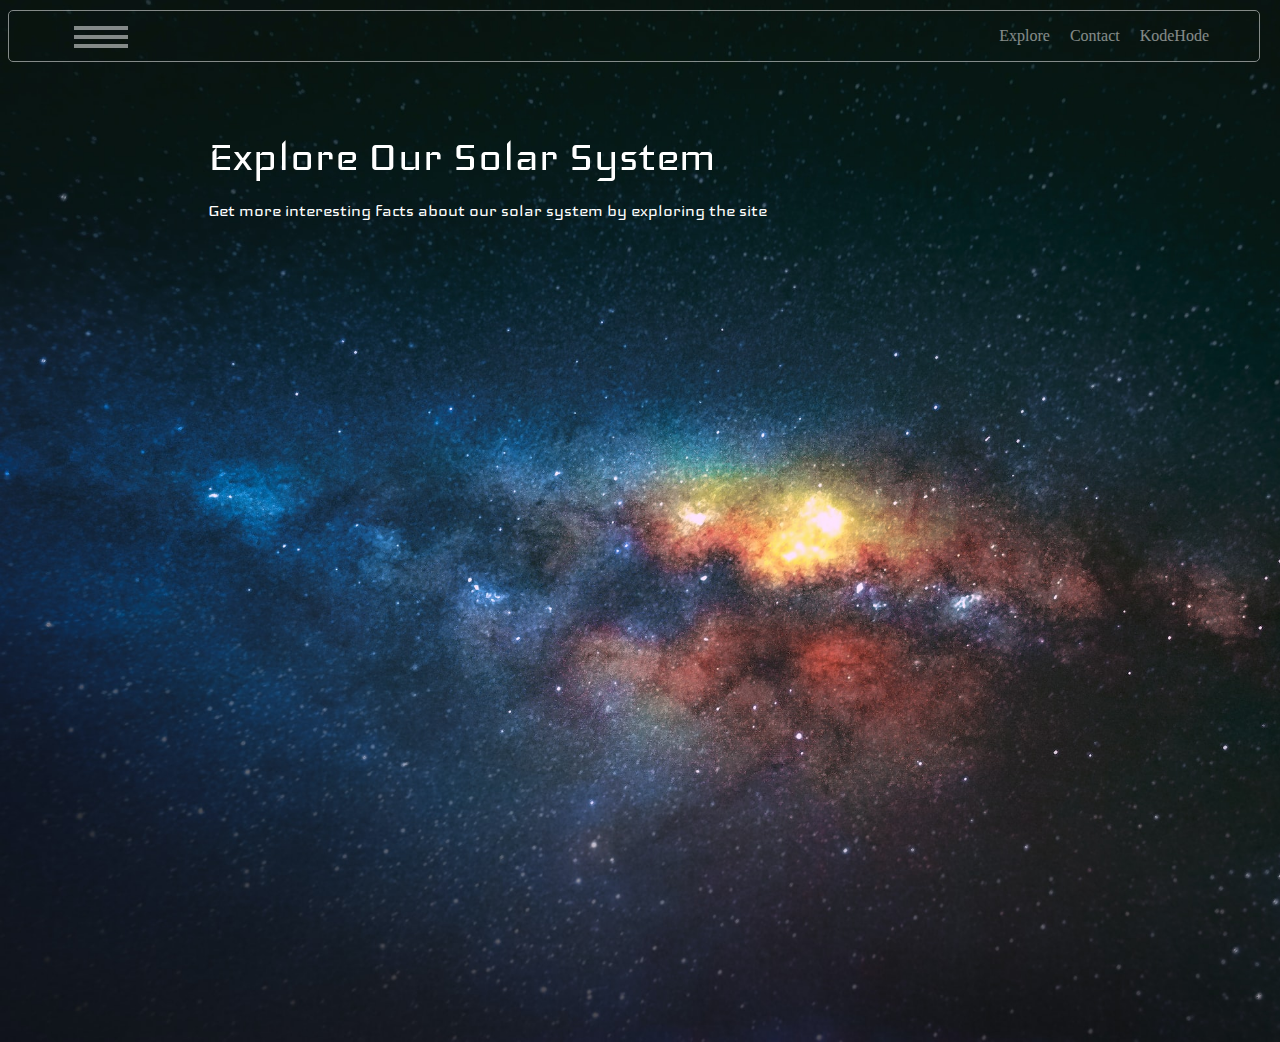
<file: Autumn Project/index.html>
<!DOCTYPE html>
<html lang="en">
  <head>
    <meta charset="UTF-8" />
    <meta http-equiv="X-UA-Compatible" content="IE=edge" />
    <meta name="viewport" content="width=device-width, initial-scale=1.0" />
    <link rel="stylesheet" href="styles.css" />
    <link rel="preconnect" href="https://fonts.googleapis.com" />
    <link rel="preconnect" href="https://fonts.gstatic.com" crossorigin />
    <link
      href="https://fonts.googleapis.com/css2?family=Iceberg&family=Iceland&display=swap"
      rel="stylesheet"
    />

    <title>Home Page</title>
  </head>
  <body>
    <div class="navigationContainer">
      <div class="menu">
        <p class="p-menu"></p>
        <p class="p-menu"></p>
        <p class="p-menu"></p>

        <div class="dropdown-content">
          <li class="li-menu"><a href="#">Link 1</a></li>
          <li class="li-menu"><a href="#">Link 2</a></li>
          <li class="li-menu"><a href="#">Link 3</a></li>
        </div>
      </div>

      <ul class="navigation">
        <li><a href="#About">Explore</a></li>
        <li><a href="#contact">Contact</a></li>
        <li><a href="#kodeHode">KodeHode</a></li>
      </ul>
    </div>
    <div>
      <p class="p-main">Explore Our Solar System</p>
      <p class="p-sub">
        Get more interesting facts about our solar system by exploring the site
      </p>
    </div>
    <!--<div class="explore">
      <img src="Images/image9.jpg" alt="Taj Mahal" class="explore-img" />
      <img src="Images/image6.jpg" alt="Decorated Camel" class="explore-img" />
      <img src="Images/image11.jpg" alt="Spices" class="explore-img" />
    </div>-->
  </body>
</html>
</file>
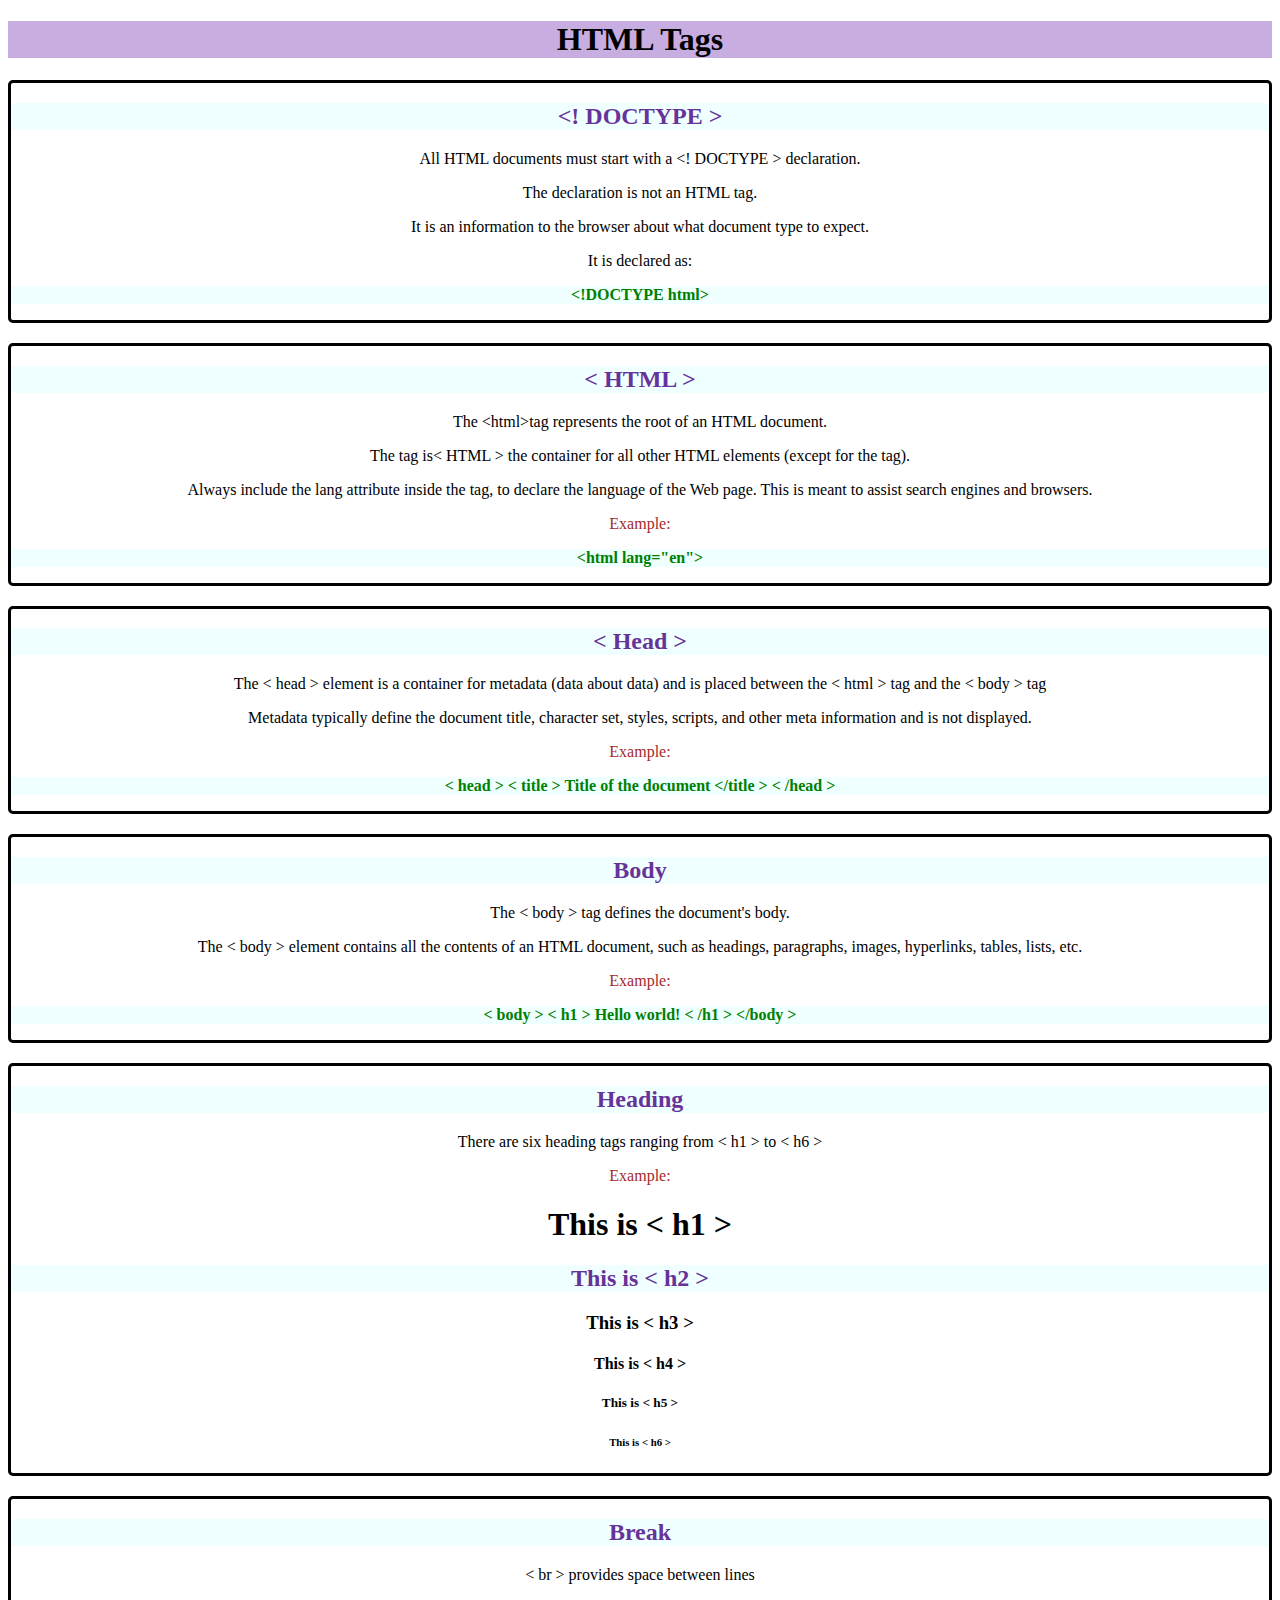
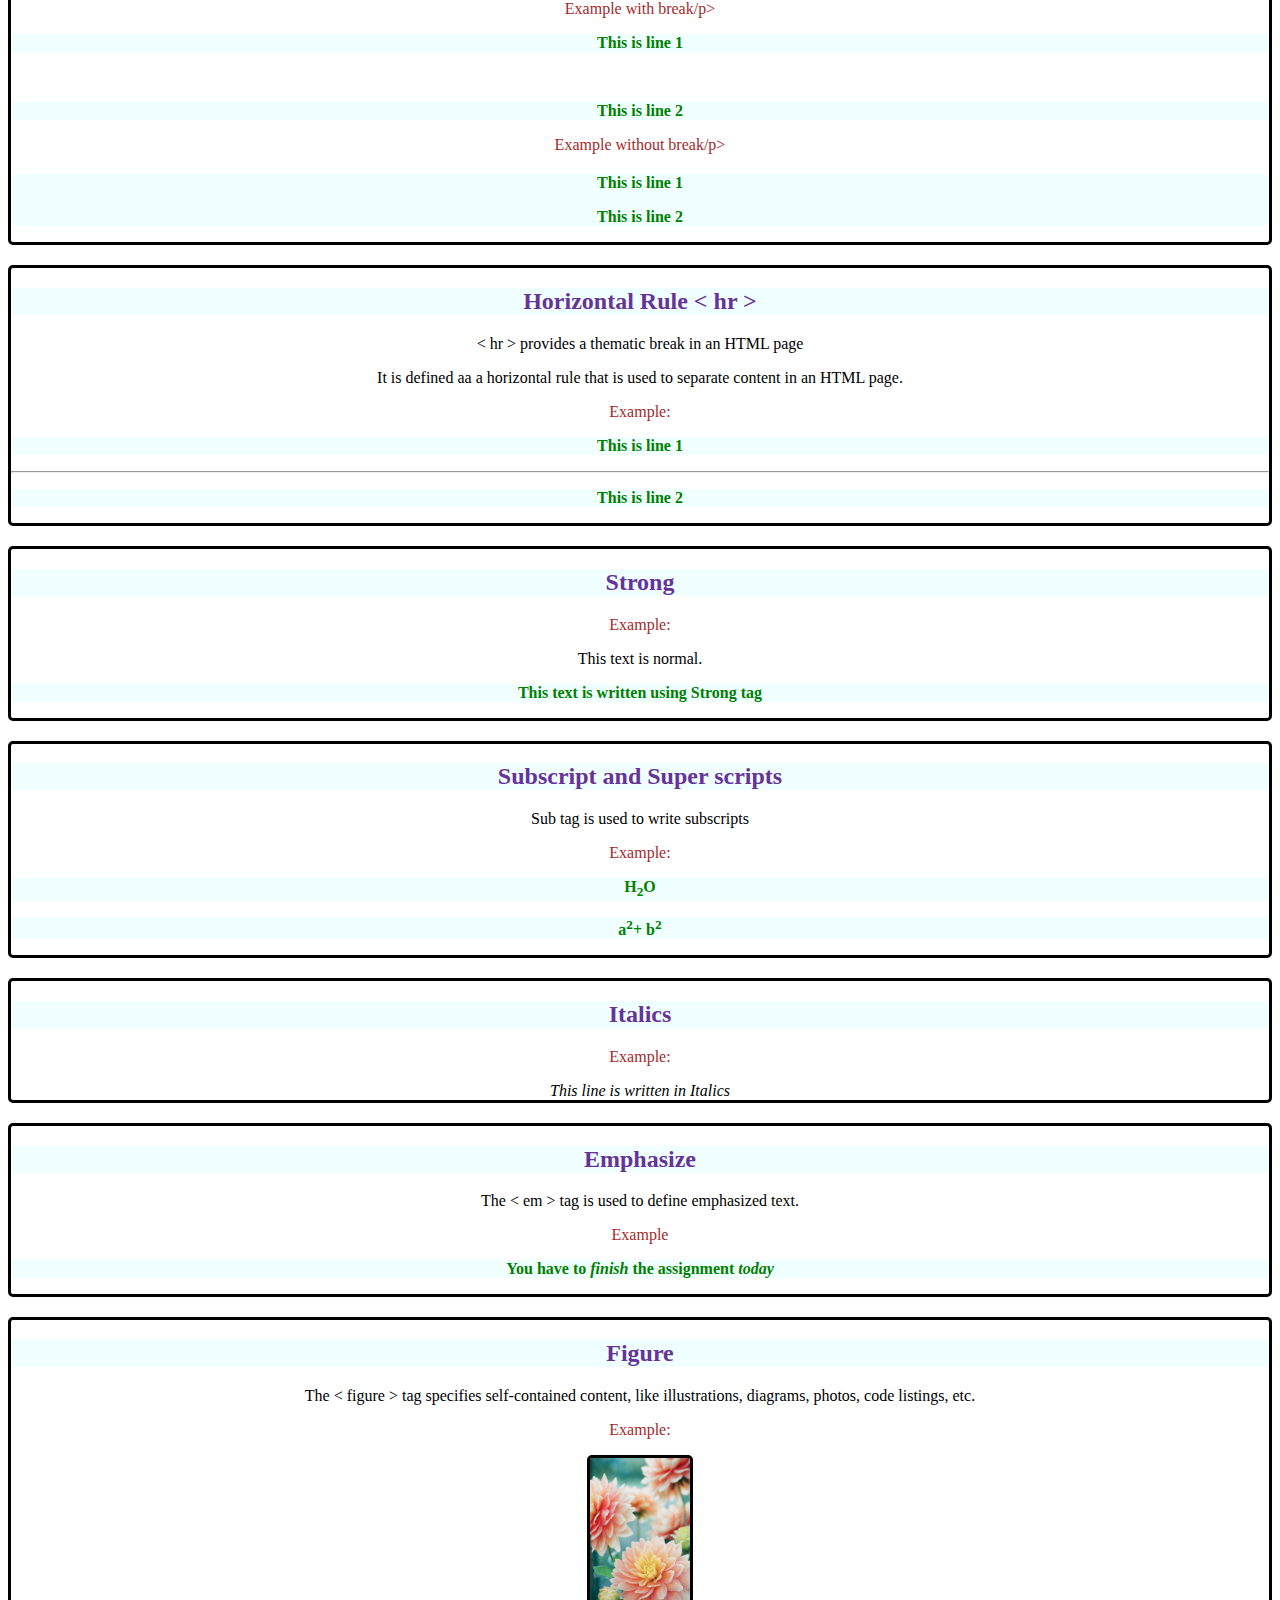
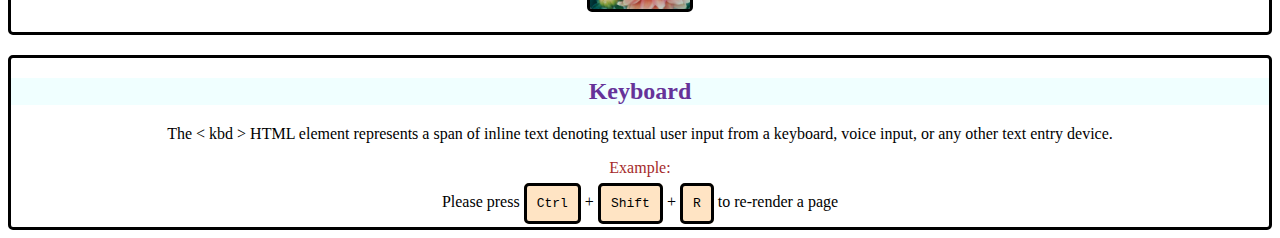
<file: Task2/index.html>
<!DOCTYPE html>
<html lang="en">
  <head>
    <meta charset="UTF-8" />
    <meta http-equiv="X-UA-Compatible" content="IE=edge" />
    <meta name="viewport" content="width=device-width, initial-scale=1.0" />
    <title>Document</title>
    <link rel="stylesheet" href="styles.css" />
  </head>
  <body>
    
    <h1 class="heading">HTML Tags</h1>
    
    <div>
      <h2>&lt;! DOCTYPE &gt</h2>
        All HTML documents must start with a
        &lt;! DOCTYPE &gt declaration.
      </p>
      <p>The declaration is not an HTML tag.</p>
      <p>
        It is an information to the browser about what document type to expect.
      </p>
      <p>It is declared as:</p>
      <p class="example">&lt!DOCTYPE html&gt;</p>
    </div>
    <div>
      <h2> &lt HTML &gt;</h2>
      <p>The &lthtml&gttag represents the root of an HTML document.</p>
      <p>The  tag is&lt HTML &gt; the container for all other HTML elements (except for the <!DOCTYPE> tag).</p>
      <p>Always include the lang attribute inside the <html> tag, to declare the language of the Web page. This is meant to assist search engines and browsers.</p>
      <p class="ex">Example:</p>
      <p class="example">
        &lthtml lang="en"&gt;</p>
      </div>
    <div>
      <h2>&lt Head &gt</h2>
      <p>The &lt head &gt element is a container for metadata (data about data) and is placed between the &lt html &gt; tag and the &lt body &gt; tag</p>
      <p>Metadata typically define the document title, character set, styles, scripts, and other meta information and is not displayed.</p>
      <p class="ex">Example:</p>
      <p class="example">
        &lt head &gt;
         &lt title &gt Title of the document &lt;/title &gt;
        &lt /head &gt;
      </p>
    </div>
    <div >
      <h2>Body</h2>
      <p>The &lt body &gt tag defines the document's body.</p>

      <p>The &lt body &gt; element contains all the contents of an HTML document, such as headings, paragraphs, images, hyperlinks, tables, lists, etc.</p>
      <p class="ex">Example:</p>
      <p class="example">
        &lt body &gt;
          &lt h1 &gt Hello world! &lt; /h1 &gt
        &lt;/body &gt;
      </p>
    </div>
    <div>
      <h2>Heading</h2>
      <p>There are six heading tags ranging from &lt; h1 &gt to &lt; h6 &gt;</p>
      <p class="ex">Example:</p>
      <h1>This is  &lt h1 &gt</h1>
      <h2>This is  &lt h2 &gt</h2>
      <h3>This is  &lt h3 &gt</h3>
      <h4>This is  &lt h4 &gt</h4>
      <h5>This is  &lt h5 &gt</h5>
      <h6>This is  &lt h6 &gt</h6>
    </div>
    <div>
      <h2>Break</h2>
      <p>&lt br &gt provides space between lines</p>
      <p class="ex">Example with break/p>
        
          <p class="example">This is line 1</p>
          <br>
          <p class="example">This is line 2</p>
        
        
      <p class="ex">Example without break/p>
        <div class="example">
          <p>This is line 1</p>
          <p>This is line 2</p>
        </div>
      </div>
      
    <div>
      <h2>Horizontal Rule &lt hr &gt</h2>
      <p>&lt hr &gt provides a thematic break in an HTML page</p>
      <p>It is defined aa a horizontal rule that is used to separate content in an HTML page.</p>
      <p class="ex">Example:</p>
      
        <p class="example">This is line 1</p>
        <hr>
        <p class="example">This is line 2</p>
      
    </div>
      <div>
        <h2>Strong</h2>
        <p class="ex">Example:</p>
        <p>This text is normal.</p>
        <p class="example"><strong>This text is written using Strong tag</strong></p>
      </div>
    </div>
      <div>
        <h2>Subscript and Super scripts</h2>
        <p>Sub tag is used to write subscripts</p>
        <p class="ex">Example:</p>
        <p class="example">H<sub>2</sub>O</p>
        <p class="example">a<sup>2</sup>+ b<sup>2</sup></p>
      </div>
      <div>
        <h2>Italics</h2>
        <p class="ex">Example:</p>
        <i>This line is written in Italics</i>
        
      </div>
      <div>
        <h2>Emphasize</h2>
        <p>The &lt em &gt tag is used to define emphasized text.</p>
        <p class="ex">Example</p>
        <p class="example">You have to <em>finish</em> the assignment <em>today</em></p>
      </div>
      <div>
        <h2>Figure</h2>
        <p>The &lt figure &gt; tag specifies self-contained content, like illustrations, diagrams, photos, code listings, etc.</p>
        <p class="ex">Example:</p>
        <figure>
          <img src="Images/image1.jpg" alt="Flower Picture" style="width:100px">
      </div>
      <div>
        <h2>Keyboard</h2>
        <p>The &lt kbd &gt; HTML element represents a span of inline text denoting textual user input from a keyboard, voice input, or any other text entry device.</p>
        <p class="ex">Example:</p>
        <p>Please press <kbd>Ctrl</kbd> + <kbd>Shift</kbd> + <kbd>R</kbd> to re-render a page</p>
      </div>
      

    

    

      
    
  </body>
</html>
</file>
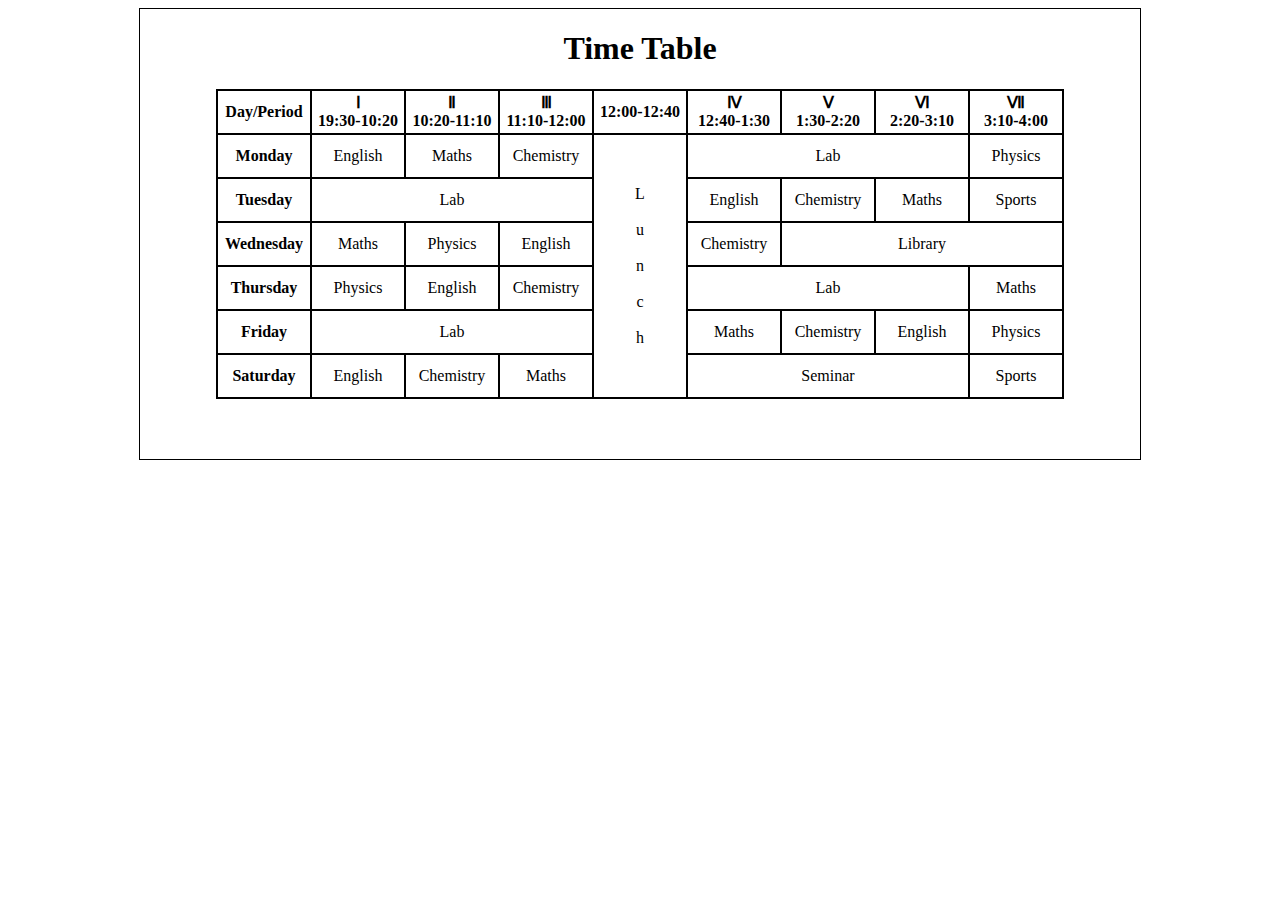
<file: Task4/index.html>
<!DOCTYPE html>
<html lang="en">
  <head>
    <meta charset="UTF-8" />
    <meta http-equiv="X-UA-Compatible" content="IE=edge" />
    <meta name="viewport" content="width=device-width, initial-scale=1.0" />
    <link rel="stylesheet" href="styles.css" />
    <title>Time Table</title>
  </head>
  <body>
    <div>
    <h1>Time Table</h1>
    <table>
      <tr>
        <th>Day/Period</th>
        <th>&#8544 <br> 19:30-10:20</th>
        <th>&#8545 <br> 10:20-11:10</th>
        <th>&#8546 <br> 11:10-12:00</th>
        <th>12:00-12:40</th>
        <th>&#8547 <br> 12:40-1:30</th>
        <th>&#8548 <br> 1:30-2:20</th>
        <th>&#8549 <br> 2:20-3:10</th>
        <th>&#8550 <br> 3:10-4:00</th>
      </tr>
      <tr>
        <th>Monday</th>
        <td>English</td>
        <td>Maths</td>
        <td>Chemistry</td>
        <td rowspan="6">L<br><br>u<br><br>n<br><br>c<br><br>h</td>
        <td colspan="3">Lab</td>
        <td>Physics</td>
      </tr>
      <tr>
        <th>Tuesday</th>
        <td colspan="3">Lab</td>
        <td>English</td>
        <td>Chemistry</td>
        <td>Maths</td>
        <td>Sports</td>
      </tr>
      <tr>
        <th>Wednesday</th>
        <td>Maths</td>
        <td>Physics</td>
        <td>English</td>
        <td>Chemistry</td>
        <td colspan="3">Library</td>
      </tr>
      <tr>
        <th>Thursday</th>
        <td>Physics</td>
        <td>English</td>
        <td>Chemistry</td>
        <td colspan="3">Lab</td>
        <td>Maths</td>
      </tr>
      <tr>
        <th>Friday</th>
        <td colspan="3">Lab</td>
        <td>Maths</td>
        <td>Chemistry</td>
        <td>English</td>
        <td>Physics</td>
      </tr>
      <tr>
        <th>Saturday</th>
        <td>English</td>
        <td>Chemistry</td>
        <td>Maths</td>
        <td colspan="3">Seminar</td>
        <td>Sports</td>
      </tr>
    </table>
    </div>
  </body>
</html>
</file>
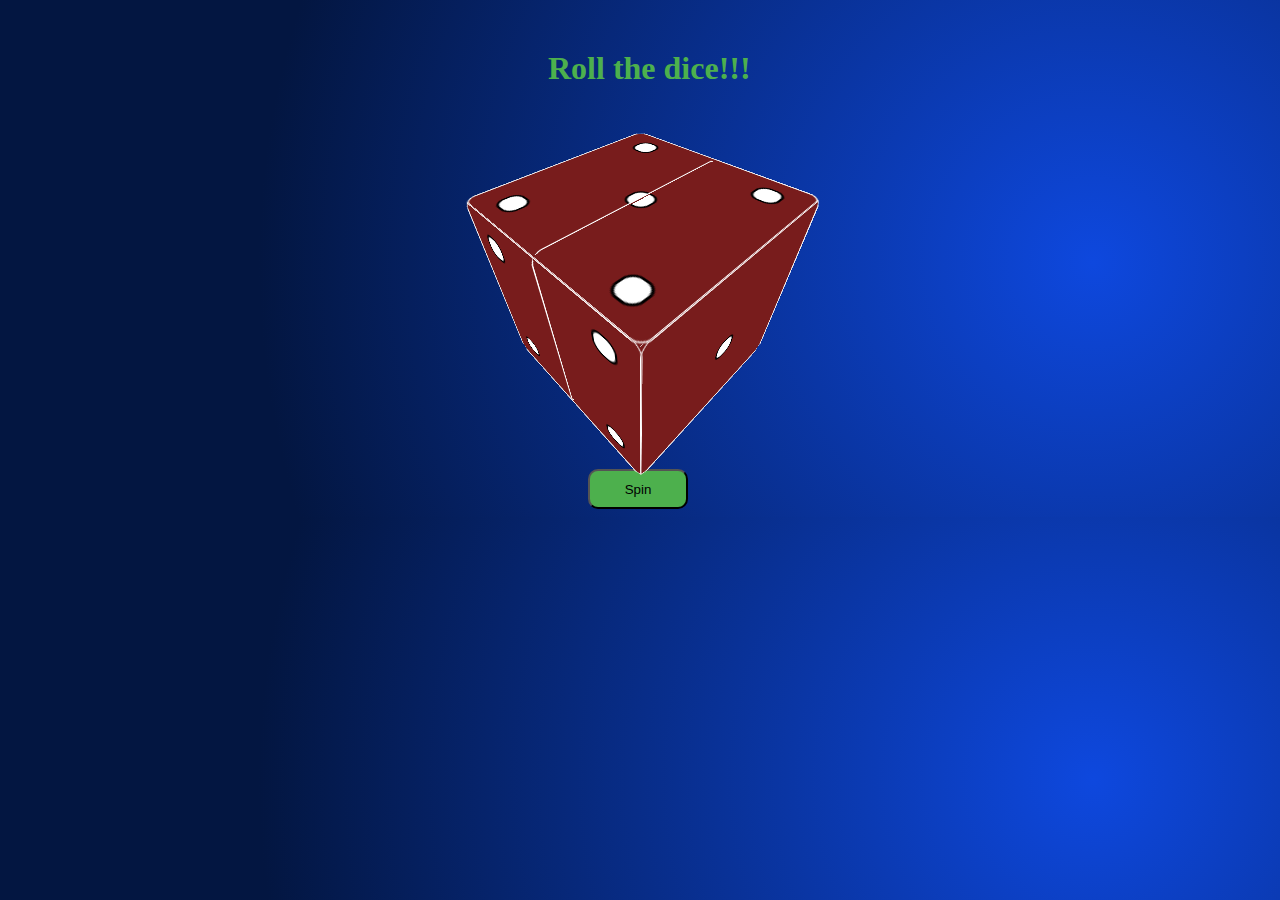
<file: Task6 - Copy/index.html>
<!DOCTYPE html>
<html lang="en">
  <head>
    <meta charset="UTF-8" />
    <meta http-equiv="X-UA-Compatible" content="IE=edge" />
    <meta name="viewport" content="width=device-width, initial-scale=1.0" />
    <link rel="stylesheet" href="styles.css" />
    <title>RollDice</title>
  </head>
  <body>
    <h1>Roll the dice!!!</h1>
    <div class="container" id="cube">
      <div id="side1" class="face1">
        <span class="dot"></span>
      </div>
      <div id="side2" class="face2">
        <span class="dot"></span>
        <span class="dot"></span>
      </div>
      <div id="side3" class="face3">
        <span class="dot"></span>
        <span class="dot"></span>
        <span class="dot"></span>
      </div>
      <div id="side4" class="face4">
        <div class="column">
          <span class="dot"></span>
          <span class="dot"></span>
        </div>
        <div class="column2">
          <span class="dot"></span>
          <span class="dot"></span>
        </div>
      </div>
      <div id="side5" class="face5">
        <div class="column3">
          <span class="dot"></span>
          <span class="dot"></span>
        </div>
        <div class="column4">
          <span class="dot"></span>
        </div>
        <div class="column5">
          <span class="dot"></span>
          <span class="dot"></span>
        </div>
      </div>
      <div id="side6" class="face6">
        <div class="column">
          <span class="dot"></span>
          <span class="dot"></span>
          <span class="dot"></span>
        </div>
        <div class="column2">
          <span class="dot"></span>
          <span class="dot"></span>
          <span class="dot"></span>
        </div>
      </div>
    </div>

    <button onclick="play()">Spin</button>
    <script src="index.js"></script>
  </body>
</html>
</file>
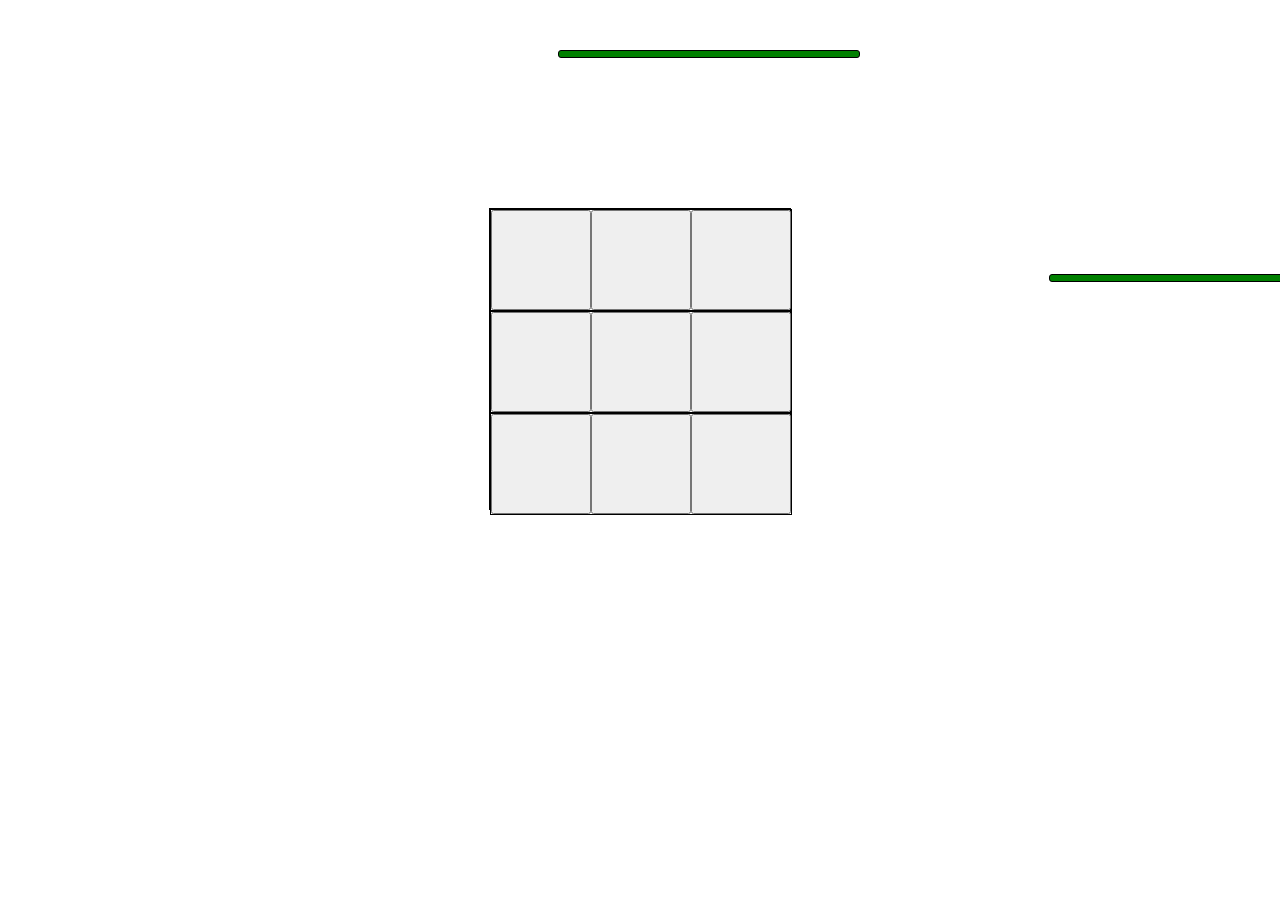
<file: My Projects/Tic Tac Toe/index.html>
<!DOCTYPE html>
<html lang="en">
  <head>
    <meta charset="UTF-8" />
    <meta http-equiv="X-UA-Compatible" content="IE=edge" />
    <meta name="viewport" content="width=device-width, initial-scale=1.0" />
    <link rel="stylesheet" href="styles.css" />
    <title>Tic tac toe</title>
  </head>
  <body>
    <p></p>
    <div class="container">
      <div class="box">
        <button class="btn" id="btn1"><p id="line"></p></button>
        <button class="btn" id="btn2"></button>
        <button class="btn" id="btn3"></button>
      </div>
      <div class="box">
        <button class="btn" id="btn4"></button>
        <button class="btn" id="btn5"></button>
        <button class="btn" id="btn6"></button>
      </div>
      <div class="box">
        <button class="btn" id="btn7"></button>
        <button class="btn" id="btn8"></button>
        <button class="btn" id="btn9"></button>
      </div>
    </div>
    <script src="index.js"></script>
  </body>
</html>
</file>
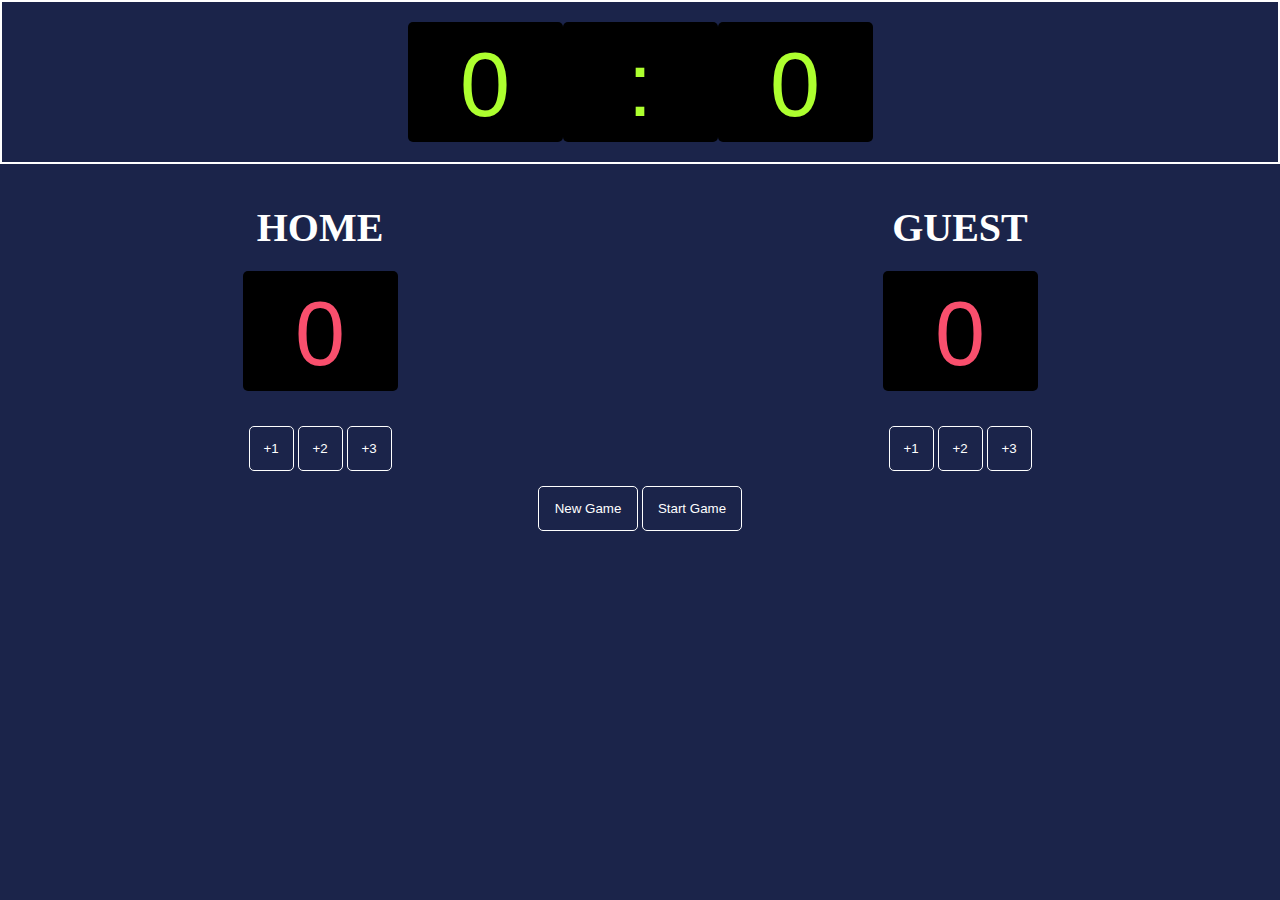
<file: Scrimba/ScoreCard/index.html>
<html>
  <head>
    <link rel="stylesheet" href="styles.css" />
    <link
      href="http://fonts.cdnfonts.com/css/cursed-timer-ulil"
      rel="stylesheet"
    />
    <style>
      @import url("http://fonts.cdnfonts.com/css/cursed-timer-ulil");
    </style>
  </head>
  <body>
    <div class="box1">
      <p id="timer-min">0</p>
      <p>:</p>
      <p id="timer-sec">0</p>
    </div>
    <div class="container">
      <div class="box">
        <h3>HOME</h3>
        <p class="score" id="home-Score">0</p>
        <button onclick="addHomeScoreByOne()">+1</button>
        <button onclick="addHomeScoreByTwo()">+2</button>
        <button onclick="addHomeScoreByThree()">+3</button>
      </div>
      <div class="box">
        <h3>GUEST</h3>
        <p class="score" id="guest-Score">0</p>
        <button onclick="addGuestScoreByOne()">+1</button>
        <button onclick="addGuestScoreByTwo()">+2</button>
        <button onclick="addGuestScoreByThree()">+3</button>
      </div>
    </div>
    <div class="box">
      <button onclick="newGame()" class="reset">New Game</button>
      <button onclick="startGame()" class="reset">Start Game</button>
    </div>
    <script src="index.js"></script>
  </body>
</html>
</file>
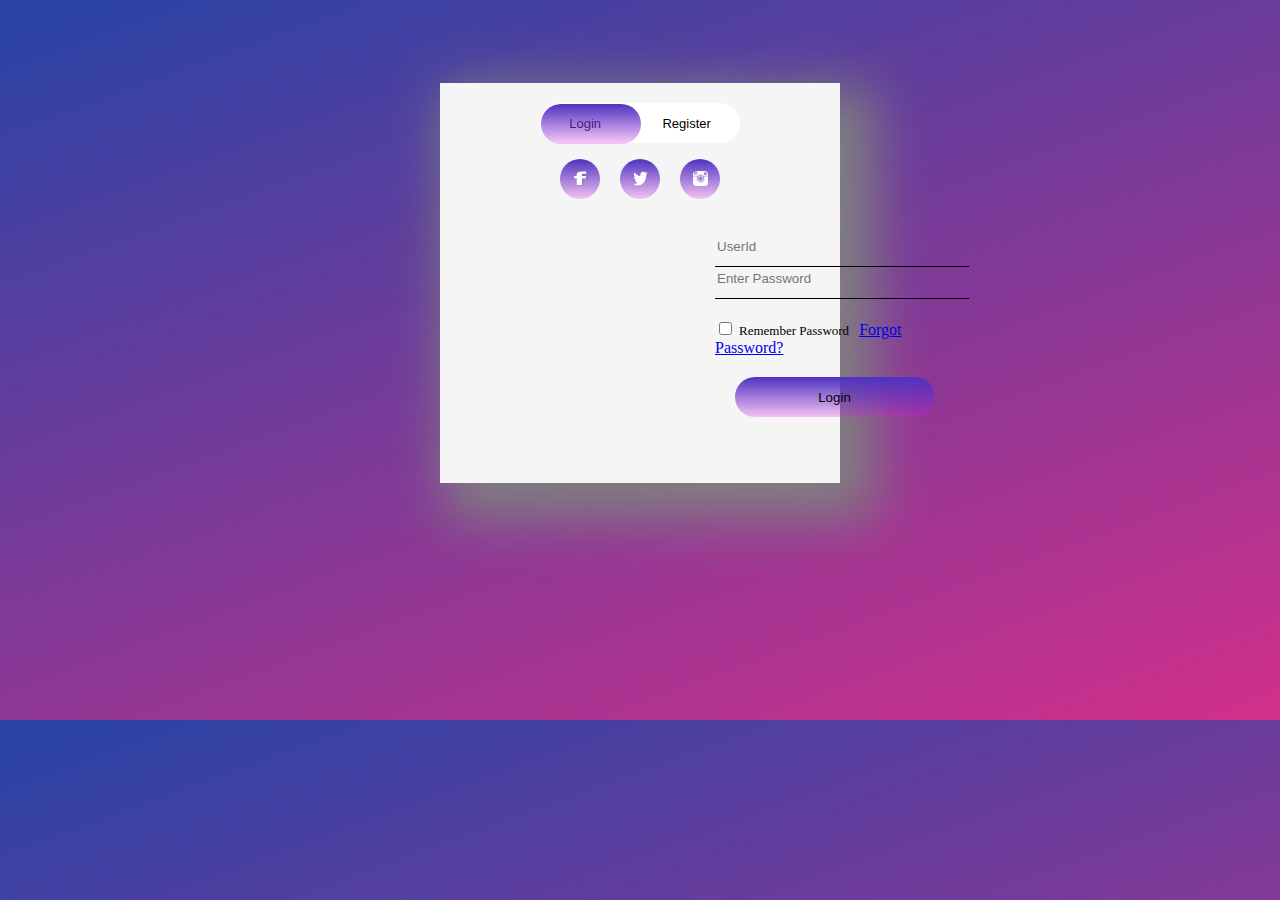
<file: Task5/Login.html>
<!DOCTYPE html>
<html lang="en">
  <head>
    <meta charset="UTF-8" />
    <meta http-equiv="X-UA-Compatible" content="IE=edge" />
    <meta name="viewport" content="width=device-width, initial-scale=1.0" />
    <link rel="stylesheet" href="styles.css" />
    <title>Login Page</title>
  </head>

  <body>
    <div class="login">
      <div class="logintoggle">
        <input
          type="checkbox"
          id="switch"
          class="checkboxswitch"
          onclick="check()"
        />
        <label for="switch" class="toggleswitch">
          <pre>Login                 Register</pre>
        </label>
      </div>
      <div class="social">
        <p class="social-p">
          <img class="social-images" src="images/image4.png" />
        </p>
        <p class="social-p">
          <img class="social-images" src="images/image5.png" />
        </p>

        <p class="social-p">
          <img class="social-images" src="images/instagram-xxl.png" />
        </p>
      </div>
      <div class="formdiv">
        <form id="loginform">
          <div class="text">
            <input
              type="text"
              id="user-name"
              class="inputbox"
              placeholder="UserId"
              required
            />
            <input
              type="password"
              id="user-password"
              class="inputbox"
              placeholder="Enter Password"
              required
            />
          </div>
          <div class="checkbox">
            <input type="checkbox" />
            <label>Remember Password</label>
            <a href="resetpassword.html">Forgot Password?</a>
          </div>

          <button
            id="login-button"
            class="loginMainButton"
            onclick="userAuthentication()"
          >
            Login
          </button>
        </form>

        <form id="registerform" class="register">
          <div class="text">
            <input type="text" class="inputbox" placeholder="UserId" required />
            <input
              type="text"
              class="inputbox"
              placeholder="Enter email"
              required
            />
            <input
              type="password"
              class="inputbox"
              placeholder="Enter Password"
              required
            />
            <input
              type="password"
              class="inputbox"
              placeholder="Confirm Password"
              required
            />
          </div>
          <div class="checkbox">
            <input type="checkbox" />
            <label>I accept the terms and conditions</label>
          </div>

          <button class="loginMainButton">Register</button>
        </form>
      </div>
    </div>
    <script src="index.js"></script>
  </body>
</html>
</file>
<file: Autumn Project/styles.css>
body {
  background-image: url("Images/image1final.jpg");
  width: 1440px;
  height: 1024px;
  background-size: cover;
}
.navigationContainer {
  display: flex;
  height: 50px;
  width: 1250px;
  margin-left: 0px;
  margin-right: 0px;
  margin-top: 10px;
  margin-bottom: 50px;
  border: 0.5px solid white;
  justify-content: flex-end;
  background-color: transparent;
  opacity: 0.5;
  border-radius: 5px;
  /*visibility: hidden;*/
}
.navigationContainer:hover {
  background-color: #3c74a1;
}

.navigation {
  display: flex;
  justify-content: center;
  align-items: center;
  list-style: none;
  column-gap: 20px;
  margin-left: 650px;
  margin-right: 50px;
}
a {
  color: white;
  text-decoration: none;
}
.p-menu {
  width: 50px;
  height: 0.1px;
  padding: 2px;
  color: white;
  background-color: white;
  margin: 5px;
}
.menu {
  display: block;
  justify-content: center;
  align-items: center;
  margin-left: 30px;
  margin-right: 90px;
  margin-top: 10px;
  /*border: 1px solid white;*/
  height: 150px;
  width: 150px;
}
.dropdown-content {
  display: none;
  list-style: none;
  background-color: transparent;
  margin-top: 30px;
}
.li-menu {
  margin-top: 10px;
  margin-left: 0px;
  /*border: 1px solid white;*/
  border-radius: 5px;
  width: 150px;
  height: 20px;
  background-color: #3c74a1;
  color: white;
}
.menu:hover .dropdown-content {
  display: block;
}

.p-main {
  margin: auto;
  display: block;
  align-items: center;
  font-family: "Iceland", cursive;
  font-family: "Source Serif Pro", serif;
  /*border: 1px solid white;*/
  margin-top: 70px;
  margin-left: 200px;
  margin-right: 300px;
  margin-bottom: 20px;
  color: white;
  font-size: 50px;
  font-family: "Iceland", cursive;
  font-family: "Iceberg", cursive;
  font-family: "Iceland", cursive;
}

.p-sub {
  font-size: 20px;
  margin: auto;
  display: block;
  align-items: center;
  font-family: "Iceland", cursive;
  font-family: "Source Serif Pro'", serif;
  /* border: 1px solid white;*/
  margin-top: 20px;
  margin-left: 200px;
  margin-right: 300px;
  margin-bottom: 700px;
  color: white;
  font-family: "Iceberg", cursive;
  font-family: "Iceland", cursive;
}
</file>
<file: Task2/styles.css>
div {
  border-style: solid;
  margin-top: 20px;
  border-radius: 5px;
  /*background-color: rgb(206, 200, 200);*/
}
.heading {
  background-color: rgb(200, 173, 224);
  color: black;
}
h2 {
  color: rebeccapurple;
  background-color: azure;
}
body {
  text-align: center;
}
.example {
  font-weight: bold;
  color: green;
  border-style: none;
  background-color: azure;
}
hr {
  color: bold brown;
}
kbd {
  border-style: solid;
  border-color: black;
  background-color: bisque;
  padding: 10px;
  box-shadow: 2px;
  border-radius: 5px;
}
.ex {
  color: brown;
}
img {
  border-style: solid;
  border-color: black;
  border-radius: 5px;
}
</file>
<file: Task4/styles.css>
table,
td,
th {
  border: 2px solid black;
  border-collapse: collapse;
  text-align: center;
}

table {
  border: 2px solid black;
  align-self: center;
  margin: auto;
  /*box-shadow: 3px 3px 3px 3px #888888;*/
  /*background-color: rgb(175, 223, 252);*/
}
table:hover {
  box-shadow: 3px 3px 3px 3px #888888;
}

td {
  padding: 10px;
}

th {
  height: 40px;
  width: 90px;
}

div {
  position: relative;
  margin: auto;
  width: 1000px;
  height: 450px;
  border: 1px solid black;
  text-align: center;
}

body {
  justify-content: center;
  align-items: center;
  text-align: center;
}

tr:hover {
  background-color: lightblue;
}
</file>
<file: Task6 - Copy/styles.css>
body {
  background: radial-gradient(
    circle at 85.4% 50.8%,
    rgb(14, 72, 222) 0%,
    rgb(3, 22, 65) 74.2%
  );
  overflow: hidden;
}
.container {
  /* display: flex;*/
  justify-content: center;
  text-align: center;
  margin-top: 100px;
  height: 200px;
  width: 200px;
  position: relative;
  transform-style: preserve-3d;
  perspective: 12000px;
  /*animation: move 2s linear;*/
  animation: bounce 2s linear;
  /*animation: rotation 2s linear;*/
  /* transform: translateZ(-100px);*/
  /*transform: rotateX(45deg);
  transform: rotateY(90deg);*/
  transform: perspective(9cm) rotateX(-45deg) rotateY(45deg) ;
  translate3d(0,0,50px) ;

  /*transform:rotateX(-45deg);*/
}
div {
  background-color: rgb(120, 28, 28);
  color: black;
  justify-content: center;
  text-align: center;
  height: 200px;
  width: 200px;
  margin: auto;
  border-radius: 10px;
  position: absolute;
  border: 1px solid white;
}

#side1 {
  /*background-color:rgb(159, 22, 22);*/

  transform: rotateY(0deg) translateZ(100px);
  text-align: center;
}
#side2 {
  /*background-color:rgb(159, 22, 22);*/

  transform: rotateY(90deg) translateZ(100px);
}
#side3 {
  /*background-color:rgb(159, 22, 22);*/

  transform: rotateY(180deg) translateZ(100px);
}
#side4 {
  /*background-color:rgb(159, 22, 22);*/

  transform: rotateY(-90deg) translateZ(100px);
}
#side5 {
  /*background-color:rgb(159, 22, 22);*/

  transform: rotateX(90deg) translateZ(100px);
}
#side6 {
  /*background-color: rgb(159, 22, 22);*/

  transform: rotateX(-90deg) translateZ(100px);
}

@keyframes move {
  from {
    top: 0px;
  }
  to {
    top: 50px;
  }
}

@keyframes bounce {
  0%,
  20%,
  50% {
    from {
      top: 0px;
    }
    to {
      top: 50px;
    }
  }
  80%,
  50% {
    transform: translateY(0);
  }
  20% {
    transform: translateY(-200px);
  }
  20% {
    transform: translateY(-100px);
  }
  60% {
    transform: translateY(-50px);
  }
}

@keyframes rotation {
  10% {
    from {
      top: 0px;
    }
    to {
      top: 50px;
    }
  }
  10% {
    transform: translateY(0);
  }
  10% {
    transform: translateY(-200px);
  }
  10% {
    transform: translateY(-100px);
  }
  10% {
    transform: translateY(-50px);
  }
  50% {
    from {
      transform: rotateX(0deg) rotateY(0deg) rotateZ(0deg);
    }
    to {
      transform: rotateX(720deg) rotateZ(-720deg) rotateY(720deg);
    }
  }
}

.face1 {
  display: flex;
  justify-content: center;
  align-items: center;
}
.face2 {
  display: flex;
  justify-content: space-between;
}
.face3 {
  display: flex;
  justify-content: space-between;
}
.face4 {
  display: block;
  justify-content: space-between;
}
.face5 {
  display: flex;
  /* justify-content: space-between;*/
  justify-content: center;
  align-content: stretch;
}
.face6 {
  display: flex;
  justify-content: space-between;
}

.dot {
  display: block;
  height: 20px;
  width: 20px;
  border-radius: 10px;
  background-color: white;
  margin-left: 20px;
  margin-right: 20px;
  margin-top: 20px;
  margin-bottom: 20px;
  color: black;
  border: 2px solid black;
}
.face2 .dot:nth-of-type(2) {
  align-self: flex-end;
}
.face3 .dot:nth-of-type(2) {
  align-self: center;
}
.face3 .dot:nth-of-type(3) {
  align-self: flex-end;
}

.face5.column4.dot:nth-of-type(1) {
  align-self: center;
}

.column {
  display: flex;
  justify-content: space-between;
  flex-direction: column;
  align-items: flex-start;
  left: 0px;
  height: 200px;
  width: 50%;
  background-color: transparent;
  border: none;
}
.column2 {
  display: flex;
  justify-content: space-between;
  flex-direction: column;
  align-items: end;
  left: 100px;
  height: 200px;
  width: 50%;
  background-color: transparent;
  border: none;
}
.column3 {
  display: flex;
  flex-direction: column;
  justify-content: space-between;
  align-self: flex-start;
  align-items: center;
  /*align-content: space-between;*/
  margin-left: 0px;
  left: 0px;
  height: 200px;
  width: 50px;
  background-color: transparent;
  border: none;
}
.column4 {
  display: flex;
  flex-direction: column;
  justify-content: center;
  align-items: center;
  align-self: center;
  left: 50px;
  height: 200px;
  width: 100px;
  background-color: transparent;
  border: none;
}
.column5 {
  display: flex;
  flex-direction: column;
  justify-content: space-between;
  align-content: space-between;
  align-self: flex-end;
  align-items: center;
  left: 150px;
  height: 200px;
  width: 50px;
  background-color: transparent;
  border:none;
}

button {
  margin-top: 80px;
  margin-left: 580px;
  width: 100px;
  height: 40px;
  border-radius: 10px;
  background-color: rgb(77, 176, 77);
}
h1 {
  margin-top: 50px;
  margin-left: 540px;
  color: rgb(77, 176, 77);
}
</file>
<file: My Projects/Tic Tac Toe/styles.css>
body {
  align-items: center;
}
.container {
  display: block;
  height: 300px;
  width: 300px;
  border: 1px solid black;
  margin: 200px;
  background-color: transparent;
  margin: auto;
  margin-top: 150px;
}
.box {
  display: flex;
  justify-content: space-between;
  height: 100px;
  width: 300px;
  border: 1px solid black;
}
.btn {
  height: 100px;
  width: 100px;
}
p {
  height: 6px;
  width: 300px;
  border-radius: 3px;
  border: 1px solid black;
  background-color: green;
  margin-top: 50px;
  margin-left: 550px;
}

@keyframes grow {
  from {
    top: 0px;
  }
  to {
    top: 200px;
  }
}
</file>
<file: Scrimba/ScoreCard/styles.css>
body {
  margin: 0;
  background-color: #1b244a;
}

.container {
  display: flex;
  justify-content: space-around;
  background-color: #1b244a;
  text-align: center;
}
.score {
  height: 120px;
  width: 155px;
  background-color: black;
  color: #f94f6d;
  font-size: 90px;
  font-family: Cursed Timer ULiL;
  font-style: Regular;
  line-height: 126.67px;
  text-align: Center;
  vertical-align: Top;
  margin-top: 20px;
  margin-bottom: 20px;
  border-radius: 5px;
  font-family: "Cursed Timer ULiL", sans-serif;
}
.box {
  text-align: center;
}
button {
  border: white;
  height: 45px;
  width: 45px;
  border-radius: 5px;
  border: 1px solid white;
  //border-style:solid;
  background-color: transparent;
  color: white;
  margin-top: 15px;
  font-family: "Cursed Timer ULiL", sans-serif;
}
h3 {
  color: white;
  font-size: 40px;
  margin-bottom: 5px;
}
.reset {
  width: 100px;
}
.box1 {
  display: flex;
  justify-content: center;
  text-align: center;
  background-color: transparent;
  color: white;
  font-size: 50px;
  border: 2px solid white;
}
p {
  height: 120px;
  width: 155px;
  background-color: black;
  color: greenyellow;
  font-size: 90px;
  font-family: Cursed Timer ULiL;
  font-style: Regular;
  line-height: 126.67px;
  text-align: Center;
  vertical-align: Top;
  margin-top: 20px;
  margin-bottom: 20px;
  border-radius: 5px;
  font-family: "Cursed Timer ULiL", sans-serif;
}
</file>
<file: Task5/styles.css>
body {
  background-image: url("images/image3.jpg");
  background-size: cover;
  align-items: center;
  display: flex;
  justify-content: center;
  overflow: hidden;
}
.login {
  background-color: whitesmoke;
  height: 400px;
  width: 400px;
  margin-top: 75px;
  box-shadow: 20px 20px 50px 15px grey;
  justify-items: center;
  text-align: center;
}
/*.login-p {
  width: 200px;
  height: 40px;
  border: none;
  border-radius: 20px;
  background-color: white;
  margin-left: 100px;
}
.login-btn {
  width: 100px;
  height: 40px;
  border: none;
  border-radius: 20px;
  background: linear-gradient(to bottom, #4f33c0 0%, #ed1bea3b 100%);
  float: left;
}*/
.logintoggle {
  margin-top: 20px;
}
.social {
  display: flex;
  justify-content: center;
  column-gap: 20px;
  border-color: #4f33c0;
}
.social-p {
  background: linear-gradient(to bottom, #4f33c0 0%, #ed1bea3b 100%);
  height: 40px;
  width: 40px;
  border-radius: 30px;
  text-align: center;
  justify-content: center;
}

.social-images {
  height: 15px;
  width: 15px;
  padding: 12px;
}

.text {
  display: flex;
  flex-direction: column;
  margin-top: 20px;
  padding-left: 75px;
}
.inputbox {
  width: 250px;
  height: 20px;
  /*margin-top: 10px;*/
  padding-bottom: 10px;
  border: none;
  border-bottom: 1px solid black;
  /*background-color: whitesmoke;*/
  background-color: transparent;
}

.checkbox {
  text-align: left;
  margin-top: 20px;
  padding-left: 75px;
}

.loginMainButton {
  width: 200px;
  height: 40px;
  border: none;
  border-radius: 20px;
  background-color: white;
  margin-left: 60px;
  background: linear-gradient(to bottom, #4f33c0 0%, #ed1bea3b 100%);
  margin-top: 20px;
}

label {
  font-size: 13px;
  font-weight: normal;
}
.toggleswitch {
  position: relative;
  display: inline-block;
  width: 200px;
  height: 40px;
  column-gap: 50px;
  background-color: white;
  border-radius: 20px;
  /*border: 2px solid gray;*/
}

.toggleswitch:after {
  content: "";
  position: absolute;
  width: 100px;
  height: 40px;
  border-radius: 20px;
  background: linear-gradient(to bottom, #4f33c0 0%, #ed1bea3b 100%);
  top: 1px;
  left: 1px;
  transition: all 0.3s;
}

.checkboxswitch:checked + .toggleswitch::after {
  left: 99px;
}

.checkboxswitch:checked + .toggleswitch {
  background-color: white;
}

.checkboxswitch {
  display: none;
  margin-top: 20px;
}
pre {
  font-family: sans-serif;
}

.formdiv {
  display: flex;
  position: relative;
  left: 0px;
}
#loginform {
  position: absolute;
  display: block;
}
#registerform {
  position: absolute;
  display: block;
  left: 999px;
}

a {
  margin-left: 6px;
}

.registerButton {
  width: 200px;
  height: 40px;
  border: none;
  border-radius: 20px;
  background-color: white;
  margin-left: 60px;
  background: linear-gradient(to bottom, #4f33c0 0%, #ed1bea3b 100%);
  margin-top: 20px;
}
</file>
